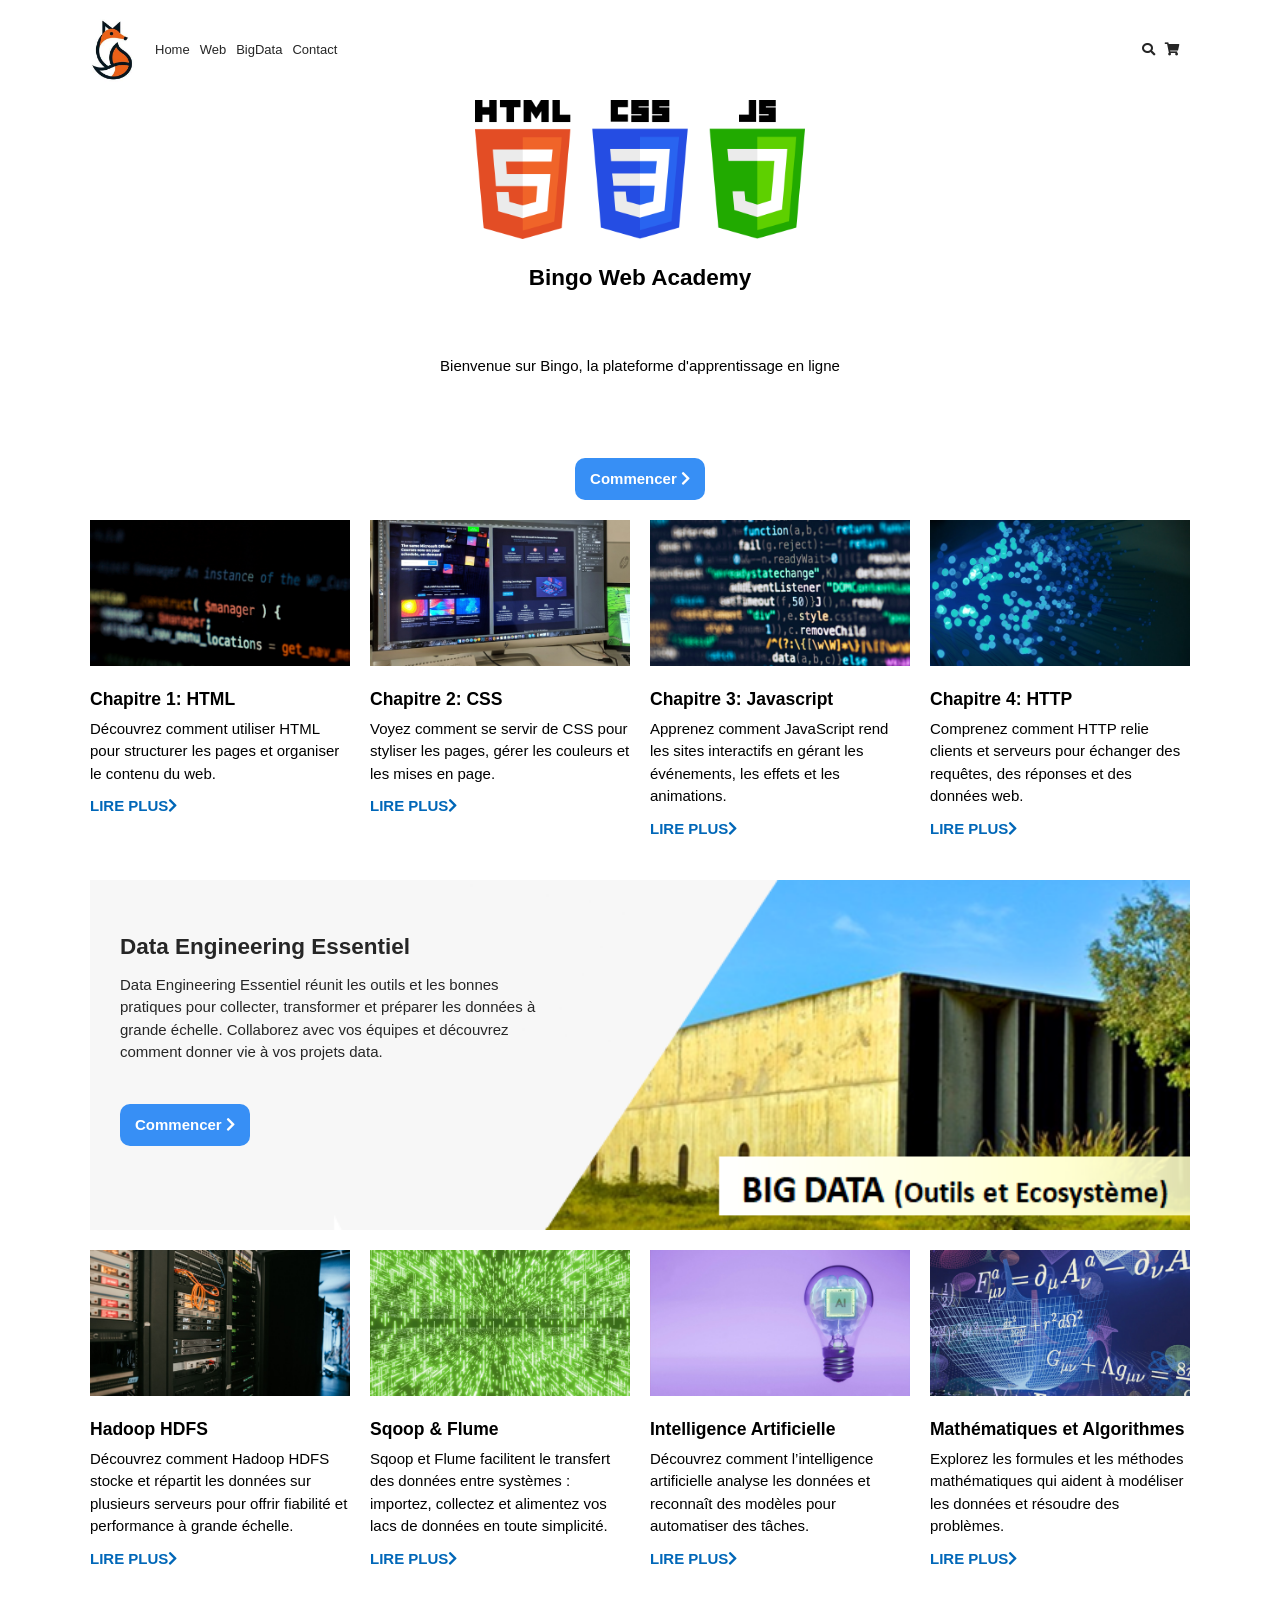
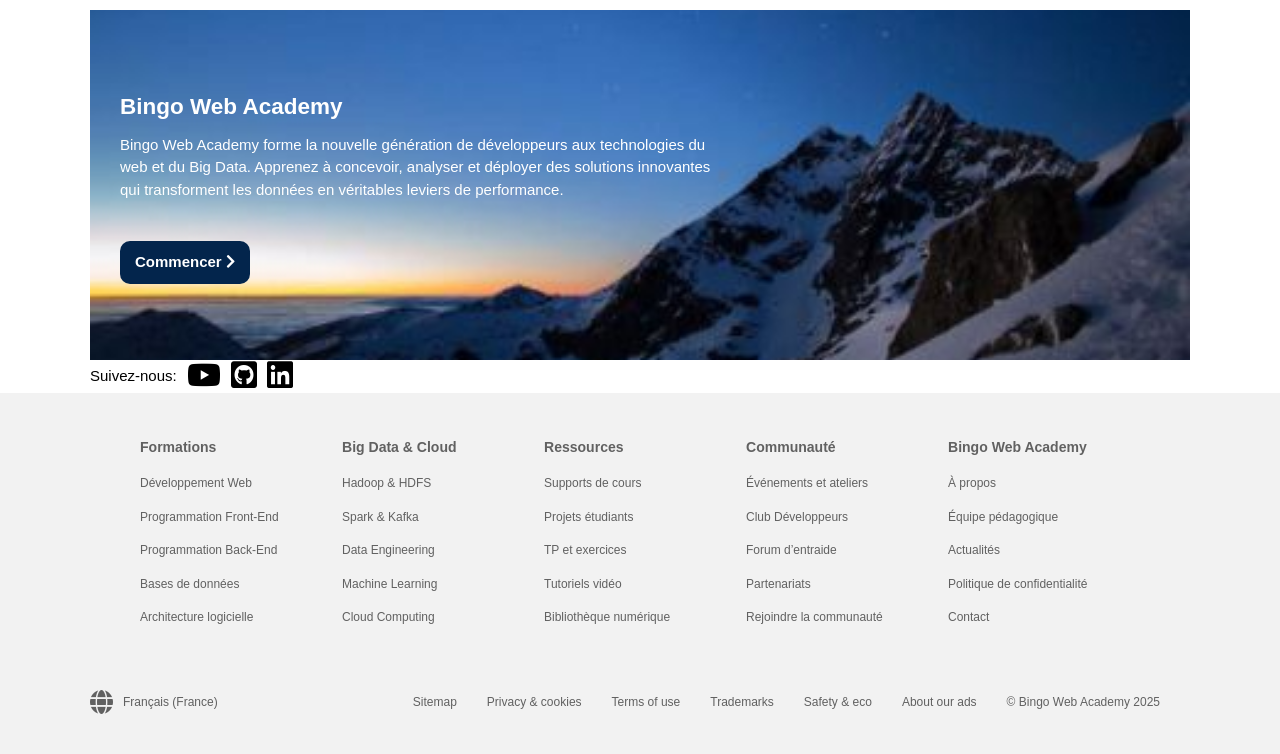
<file: Step14/index.html>
<!DOCTYPE html>
<html lang="fr">
	<head>
		<meta charset="UTF-8">
		<meta name="viewport" content="width=device-width, initial-scale=1.0">
		<link rel="stylesheet" href="https://cdnjs.cloudflare.com/ajax/libs/font-awesome/5.15.2/css/all.min.css">
		<link rel="stylesheet" href="style.css" />	
		<title>Bingo Web Academy</title>
	</head>

	<body>
		<div class="container">
			<nav class="main-nav">
				<img src="img/fox-logo.png" alt="Logo renard" class="logo">
				<ul class="main-menu">
					<li><a href="#">Home</a></li>
					<li><a href="#web">Web</a></li>
					<li><a href="#bigData">BigData</a></li>
					<li><a href="#contact">Contact</a></li>
				</ul>
				<ul class="right-menu">
					<li>
						<a href="#">
							 <i class="fas fa-search"></i>
						</a>
					</li>
					<li>
						<a href="#">
							<i class="fas fa-shopping-cart"></i>
						</a>
					</li>
				</ul>
			</nav>
			<header class="showcase">
				<h2>Bingo Web Academy</h2>
				<p>
					Bienvenue sur Bingo, la plateforme d'apprentissage en ligne
				</p>
				<a href="#" class="btn">
					Commencer <i class="fas fa-chevron-right"></i>
				</a>
			</header>
			<main>
				<section id="web" class="home-cards">
						<div>
						<img src="img/html-thumbnail.jpg" alt="Code source pour le chapitre HTML">
						<h3>Chapitre 1: HTML</h3>
						<p>
							Découvrez comment utiliser HTML pour structurer les pages et organiser le contenu du web.
						</p>
						<a href="#">Lire plus<i class="fas fa-chevron-right"></i></a>
					</div>
					<div>
						<img src="img/css-thumbnail.jpg" alt="Maquette de site web pour le chapitre CSS" />
						<h3>Chapitre 2: CSS</h3>
						<p>
							Voyez comment se servir de CSS pour styliser les pages, gérer les couleurs et les mises en page.
						</p>
						<a href="#">Lire plus<i class="fas fa-chevron-right"></i></a>
					</div>
					<div>
						<img src="img/javascript-thumbnail.jpg" alt="Code JavaScript affiché sur un écran" />
						<h3>Chapitre 3: Javascript</h3>
						<p>
							Apprenez comment JavaScript rend les sites interactifs en gérant les événements, les effets et les animations.
						</p>
						<a href="#">Lire plus<i class="fas fa-chevron-right"></i></a>
					</div>
					<div>
						<img src="img/http-thumbnail.jpg" alt="Fibre optique illustrant les échanges sur le web" />
						<h3>Chapitre 4: HTTP</h3>
						<p>
							Comprenez comment HTTP relie clients et serveurs pour échanger des requêtes, des réponses et des données web.
						</p>
						<a href="#">Lire plus<i class="fas fa-chevron-right"></i></a>
					</div>
				</section>
				<section id="bigData-intro">
					<div class="content">
						<h2>Data Engineering Essentiel</h2>
						<p>
							Data Engineering Essentiel réunit les outils et les bonnes pratiques pour collecter, 
							transformer et préparer les données à grande échelle. Collaborez avec vos équipes et découvrez comment donner vie à vos projets data.
						</p>
						<a href="#" class="btn">
							Commencer <i class="fas fa-chevron-right"></i>
						</a>
					</div>
				</section>
				<section id="bigData" class="home-cards">
					<div>
						<img src="img/hdfs-thumbnail.jpg" alt="Serveurs de stockage pour Hadoop HDFS" />
						<h3>Hadoop HDFS</h3>
						<p>
							Découvrez comment Hadoop HDFS stocke et répartit les données sur plusieurs serveurs 
							pour offrir fiabilité et performance à grande échelle.
						</p>
						<a href="#">Lire plus<i class="fas fa-chevron-right"></i></a>
					</div>
					<div>
						<img src="img/data-pipeline-thumbnail.jpg" alt="Flux de données illustrant Sqoop et Flume" />
						<h3>Sqoop & Flume</h3>
						<p>
							Sqoop et Flume facilitent le transfert des données entre systèmes : 
							importez, collectez et alimentez vos lacs de données en toute simplicité.
						</p>
						<a href="#">Lire plus<i class="fas fa-chevron-right"></i></a>
					</div>
					<div>
						<img src="img/ai-thumbnail.jpg" alt="Cerveau avec processeur d’intelligence artificielle dans une ampoule" />
						<h3>Intelligence Artificielle</h3>
						<p>
							Découvrez comment l’intelligence artificielle analyse les données et reconnaît des modèles pour automatiser des tâches.
						</p>
						<a href="#">Lire plus<i class="fas fa-chevron-right"></i></a>
					</div>
					<div>
						<img src="img/math-thumbnail.jpg" alt="Équations mathématiques et formes géométriques sur fond bleu" />
						<h3>Mathématiques et Algorithmes</h3>
						<p>
							Explorez les formules et les méthodes mathématiques qui aident à modéliser les données et résoudre des problèmes.
						</p>
						<a href="#">Lire plus<i class="fas fa-chevron-right"></i></a>
					</div>
				</section>
				<section  id="contact" class="ruban dark">
					<div class="content">
						<h2>Bingo Web Academy</h2>
						<p>Bingo Web Academy forme la nouvelle génération de développeurs aux technologies 
							du web et du Big Data. Apprenez à concevoir, analyser et déployer des solutions 
							innovantes qui transforment les données en véritables leviers de performance.</p>
						<a href="#" class="btn">
							Commencer <i class="fas fa-chevron-right"></i>
						</a>
					</div>
				</section>
				<section  class="follow">
					<p>Suivez-nous:</p>
					<a href="https://www.youtube.com/channel/UCO2rHSchURnEcVSnSd_ucbg">
						<span class="fab fa-youtube"></span>
					</a>
					<a href="https://github.com">
						<span class="fab fa-github-square"></span>
					</a>
					<a href="https://linkedin.com">
						<span class="fab fa-linkedin"></span>
					</a>
				</section>							
			</main>
		</div>
		<footer>
			<section class="links">
				<div class="links-inner">
					<ul>
						<li>
							<h3>Formations</h3>
						</li>
						<li><a href="#">Développement Web</a></li>
						<li><a href="#">Programmation Front-End</a></li>
						<li><a href="#">Programmation Back-End</a></li>
						<li><a href="#">Bases de données</a></li>
						<li><a href="#">Architecture logicielle</a></li>
					</ul>
					<ul>
						<li>
							<h3>Big Data & Cloud</h3>
						</li>
						<li><a href="#">Hadoop & HDFS</a></li>
						<li><a href="#">Spark & Kafka</a></li>
						<li><a href="#">Data Engineering</a></li>
						<li><a href="#">Machine Learning</a></li>
						<li><a href="#">Cloud Computing</a></li>
					</ul>
					<ul>
						<li>
							<h3>Ressources</h3>
						</li>
						<li><a href="#">Supports de cours</a></li>
						<li><a href="#">Projets étudiants</a></li>
						<li><a href="#">TP et exercices</a></li>
						<li><a href="#">Tutoriels vidéo</a></li>
						<li><a href="#">Bibliothèque numérique</a></li>
					</ul>
					<ul>
						<li>
							<h3>Communauté</h3>
						</li>
						<li><a href="#">Événements et ateliers</a></li>
						<li><a href="#">Club Développeurs</a></li>
						<li><a href="#">Forum d’entraide</a></li>
						<li><a href="#">Partenariats</a></li>
						<li><a href="#">Rejoindre la communauté</a></li>
					</ul>
					<ul>
						<li>
							<h3>Bingo Web Academy</h3>
						</li>
						<li><a href="#">À propos</a></li>
						<li><a href="#">Équipe pédagogique</a></li>
						<li><a href="#">Actualités</a></li>
						<li><a href="#">Politique de confidentialité</a></li>
						<li><a href="#">Contact</a></li>
					</ul>
				</div>
			</section>
			<section class="sub-footer">
				<div class="footer-inner">
					<div><i class="fas fa-globe fa-2x"></i> Français (France)</div>
					<ul>
						<li><a href="#">Sitemap</a></li>
						<li><a href="#">Privacy & cookies</a></li>
						<li><a href="#">Terms of use</a></li>
						<li><a href="#">Trademarks</a></li>
						<li><a href="#">Safety & eco</a></li>
						<li><a href="#">About our ads</a></li>
						<li><a href="#">&copy; Bingo Web Academy 2025</a></li>
					</ul>
				</div>
			</section>
		</footer>
	</body>
</html>
</file>
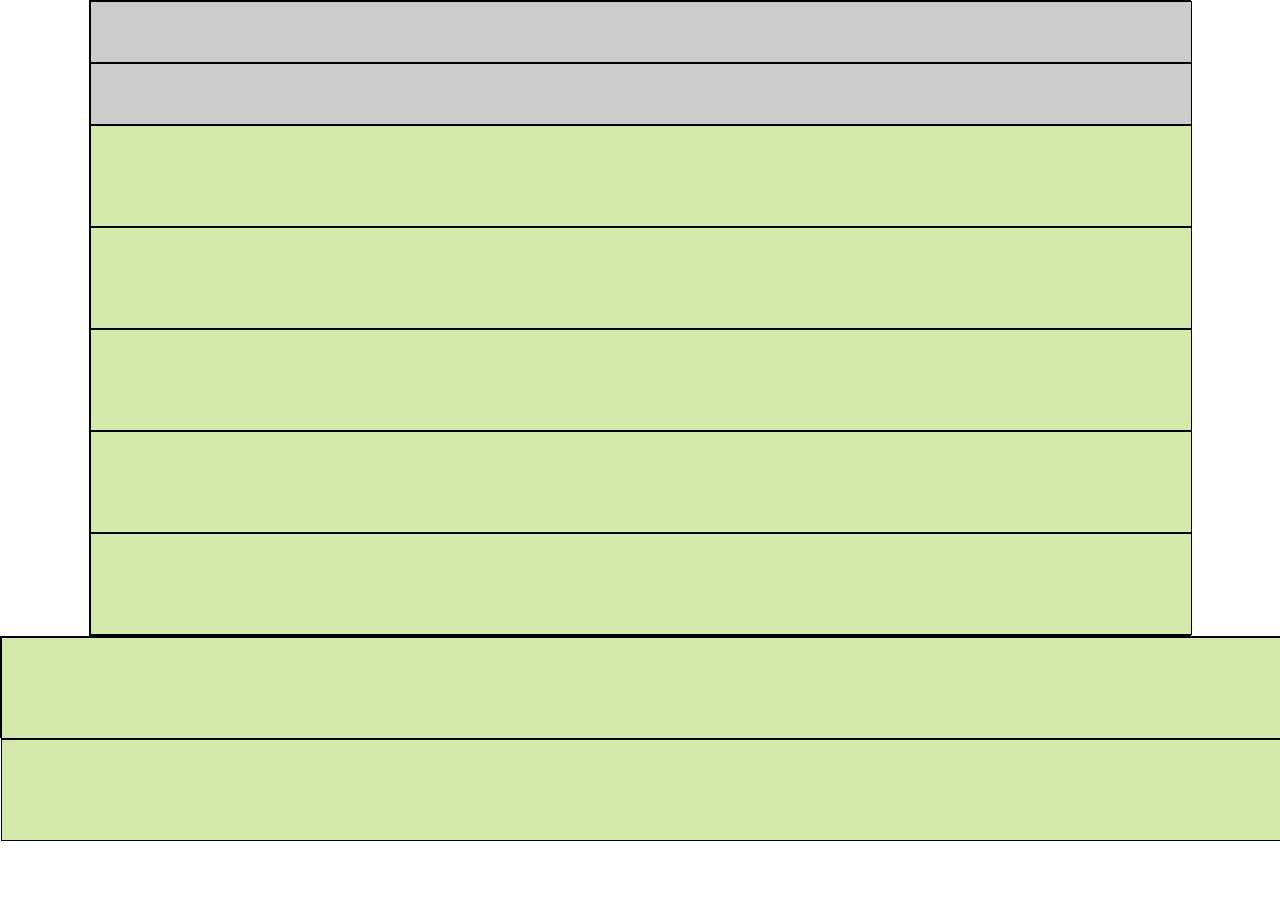
<file: Step3_layout3/index.html>
<!DOCTYPE html>
<html lang="en">
	<head>
		<meta charset="UTF-8">
		<meta name="viewport" content="width=device-width, initial-scale=1.0">
		<link rel="stylesheet" href="style.css" />
		<title>Microsoft Official homepage</title>
	</head>

	<body>
		<div class="container">
			<nav class="main-nav"></nav>
			<header class="showcase"></header>
			<main>
				<section id="web"class="home-cards"></section>
				<section id="bigData-intro"></section>
				<section id="bigdata"class="home-cards"></section>
				<section id="contact "class="ruban-dark"></section>
				<section class="follow"></section>
			</main>			
		</div>
		<footer>	
			<section class="links"></section>	
			<section class="sub-footer"></section>	
		</footer>
	</body>
</html>
</file>
<file: Step14/style.css>
* {
    margin: 0;
    padding: 0;
}

.container {
    background-color: red;
    width: 90%;
    margin: 0 auto;
    height: 100px;
    border: 1px solid black;
    max-width: 1100px;
}

footer {
    background-color: red;
    width: 100%;
    height: 100px;
    border: 1px solid black;
}

.container {
    height: auto;
}

.main-nav,
.showcase {
    background-color: #cccccc;
    width: 100%;
    height: 60px;
    border: 1px solid black;
}

.home-cards,
.ruban,
.ruban-dark,
.follow,
.links,
.sub-footer,
#bigData-intro {
    background-color: #d3eaac;
    width: 100%;
    height: 100px;
    border: 1px solid black;
}

body {
    font-family: "Segoe UI", Arial, sans-serif;
    background-color: #ffffff;
    color: #000000;
    font-size: 15px;
    line-height: 1.5;
}

.main-nav {
    display: flex;
    align-items: center;
    justify-content: space-between;
    height: 60px;
    padding: 20px 0;
    background-color: #ffffff;
    border: none;
    font-size: 13px;
}

.main-nav ul {
    display: flex;
    list-style: none;
}

.main-menu {
    flex: 1;
    margin-left: 20px;
}

.logo {
    width: 45px;
}

.main-nav li {
    margin-right: 10px;
}

.main-nav a {
    color: #262626;
    text-decoration: none;
    padding-bottom: 2px;
}

.main-nav a:hover {
    border-bottom: 2px solid #000000;
}

.showcase {
    display: flex;
    flex-direction: column;
    align-items: center;
    justify-content: flex-end;
    width: 100%;
    height: 400px;
    margin-bottom: 20px;
    gap: 50px;
    background-color: #ffffff;
    background-image: url("img/slide1.png");
    background-position: center top;
    background-repeat: no-repeat;
    background-size: 30%;
    border: none;
    text-align: center;
}

.showcase h2,
.showcase p {
    margin-bottom: 10px;
}

.btn {
    display: inline-block;
    margin-top: 20px;
    padding: 10px 15px;
    border-radius: 10px;
    background-color: #378ff5;
    color: #ffffff;
    font-weight: bold;
    text-decoration: none;
}

.btn:hover {
    opacity: 0.9;
}

.dark {
    color: #ffffff;
}

.dark .btn {
    background-color: #f4f4f4;
    color: #333333;
}

.home-cards {
    display: grid;
    grid-template-columns: repeat(4, 1fr);
    gap: 20px;
    margin-bottom: 40px;
    width: auto;
    height: auto;
    background-color: #ffffff;
    border: none;
}

.home-cards img {
    display: block;
    width: 100%;
    height: auto;
    margin-bottom: 20px;
}

.home-cards h3 {
    margin-bottom: 5px;
}

.home-cards a {
    display: inline-block;
    margin-top: 10px;
    color: #0067b8;
    font-weight: bold;
    text-transform: uppercase;
    text-decoration: none;
}

.home-cards a:hover i {
    margin-left: 10px;
}

#bigData-intro {
    box-sizing: border-box;
    height: 350px;
    margin-bottom: 20px;
    padding-bottom: 100px;
    background-color: #ffffff;
    background-image: url("img/bigData.png");
    background-position: center;
    background-repeat: no-repeat;
    background-size: 100% 100%;
    border: none;
}

#bigData-intro .content {
    width: 40%;
    padding: 50px 0 0 30px;
    color: #262626;
}

#bigData-intro p {
    margin-top: 10px;
    margin-bottom: 20px;
}

.ruban {
    height: 350px;
    background-image: url("img/carbon2.jpg");
    background-position: center -320px;
    background-repeat: no-repeat;
    background-size: cover;
    border: none;
}

.ruban .content {
    width: 55%;
    padding: 80px 0 0 30px;
    color: #ffffff;
}

.ruban p {
    margin-top: 10px;
    margin-bottom: 20px;
}

.ruban.dark .btn {
    background-color: #03254c;
    color: #ffffff;
}

.follow {
    display: flex;
    align-items: center;
    justify-content: flex-start;
    width: auto;
    height: auto;
    background-color: #ffffff;
    border: none;
}

.follow > * {
    margin-right: 10px;
}

.follow span {
    color: #000000;
    font-size: 30px;
}

.links {
    height: auto;
    padding: 35px 0;
    background-color: #f2f2f2;
    color: #616161;
    font-size: 12px;
    border: none;
}

.links-inner {
    display: grid;
    grid-template-columns: repeat(5, 1fr);
    gap: 10px;
    max-width: 1000px;
    margin: 0 auto;
    padding: 0 20px;
}

.links-inner ul {
    line-height: 2.8;
    list-style: none;
}

.links-inner a {
    color: #616161;
    text-decoration: none;
}

.links-inner a:hover {
    text-decoration: underline;
}

footer {
    height: auto;
    background-color: #f2f2f2;
    border: none;
}

.container,
.ruban,
.home-cards,
#bigData-intro,
.follow,
.sub-footer {
    border: none;
}

.container {
    background-color: #ffffff;
}

.sub-footer {
    height: auto;
    padding: 20px 0;
    background-color: #f2f2f2;
    color: #616161;
    font-size: 12px;
}

.footer-inner {
    display: flex;
    align-items: center;
    justify-content: space-between;
    max-width: 1100px;
    margin: 0 auto;
    padding: 0 20px;
}

.footer-inner div {
    display: flex;
    align-items: center;
    margin-bottom: 20px;
}

.footer-inner i {
    margin-right: 10px;
}

.sub-footer ul {
    display: flex;
    list-style: none;
}

.sub-footer li {
    margin-right: 30px;
    margin-bottom: 20px;
}

.sub-footer a {
    color: #616161;
    text-decoration: none;
}

@media (max-width: 700px) {
    .main-nav {
        flex-direction: column;
        height: auto;
    }

    .main-menu {
        flex-direction: column;
        margin-left: 0;
    }

    .home-cards {
        grid-template-columns: repeat(2, 1fr);
    }

    .showcase {
        background-size: 60%;
    }

    #bigData-intro p {
        display: none;
    }

    #bigData-intro h2 {
        margin-bottom: 20px;
    }

    #bigData-intro .content {
        width: 85%;
    }

    .ruban {
        height: 500px;
        background-position: center top;
    }

    .links-inner {
        grid-template-columns: repeat(2, 1fr);
    }
}

@media (max-width: 500px) {
    .home-cards,
    .links-inner {
        grid-template-columns: 1fr;
    }

    .sub-footer ul,
    .links-inner ul {
        font-size: 25px;
    }

    .sub-footer li,
    .links-inner li {
        margin-bottom: 20px;
    }

    .footer-inner,
    .sub-footer ul {
        flex-direction: column;
        align-items: flex-start;
    }
}
</file>
<file: Step3_layout3/style.css>
* {
    margin: 0;
    padding: 0;
}

.container {
    background-color: red;
    width: 90%;
    margin: 0 auto;
    height: 100px;
    border: 1px solid black;
    max-width: 1100px;
}

footer {
    background-color: red;
    width: 100%;
    height: 100px;
    border: 1px solid black;
}

.container {
    height: auto;
}

.main-nav,
.showcase {
    background-color: #cccccc;
    width: 100%;
    height: 60px;
    border: 1px solid black;
}

.home-cards,
.ruban,
.ruban-dark,
.follow,
.links,
.sub-footer,
#bigData-intro {
    background-color: #d3eaac;
    width: 100%;
    height: 100px;
    border: 1px solid black;
}
</file>
